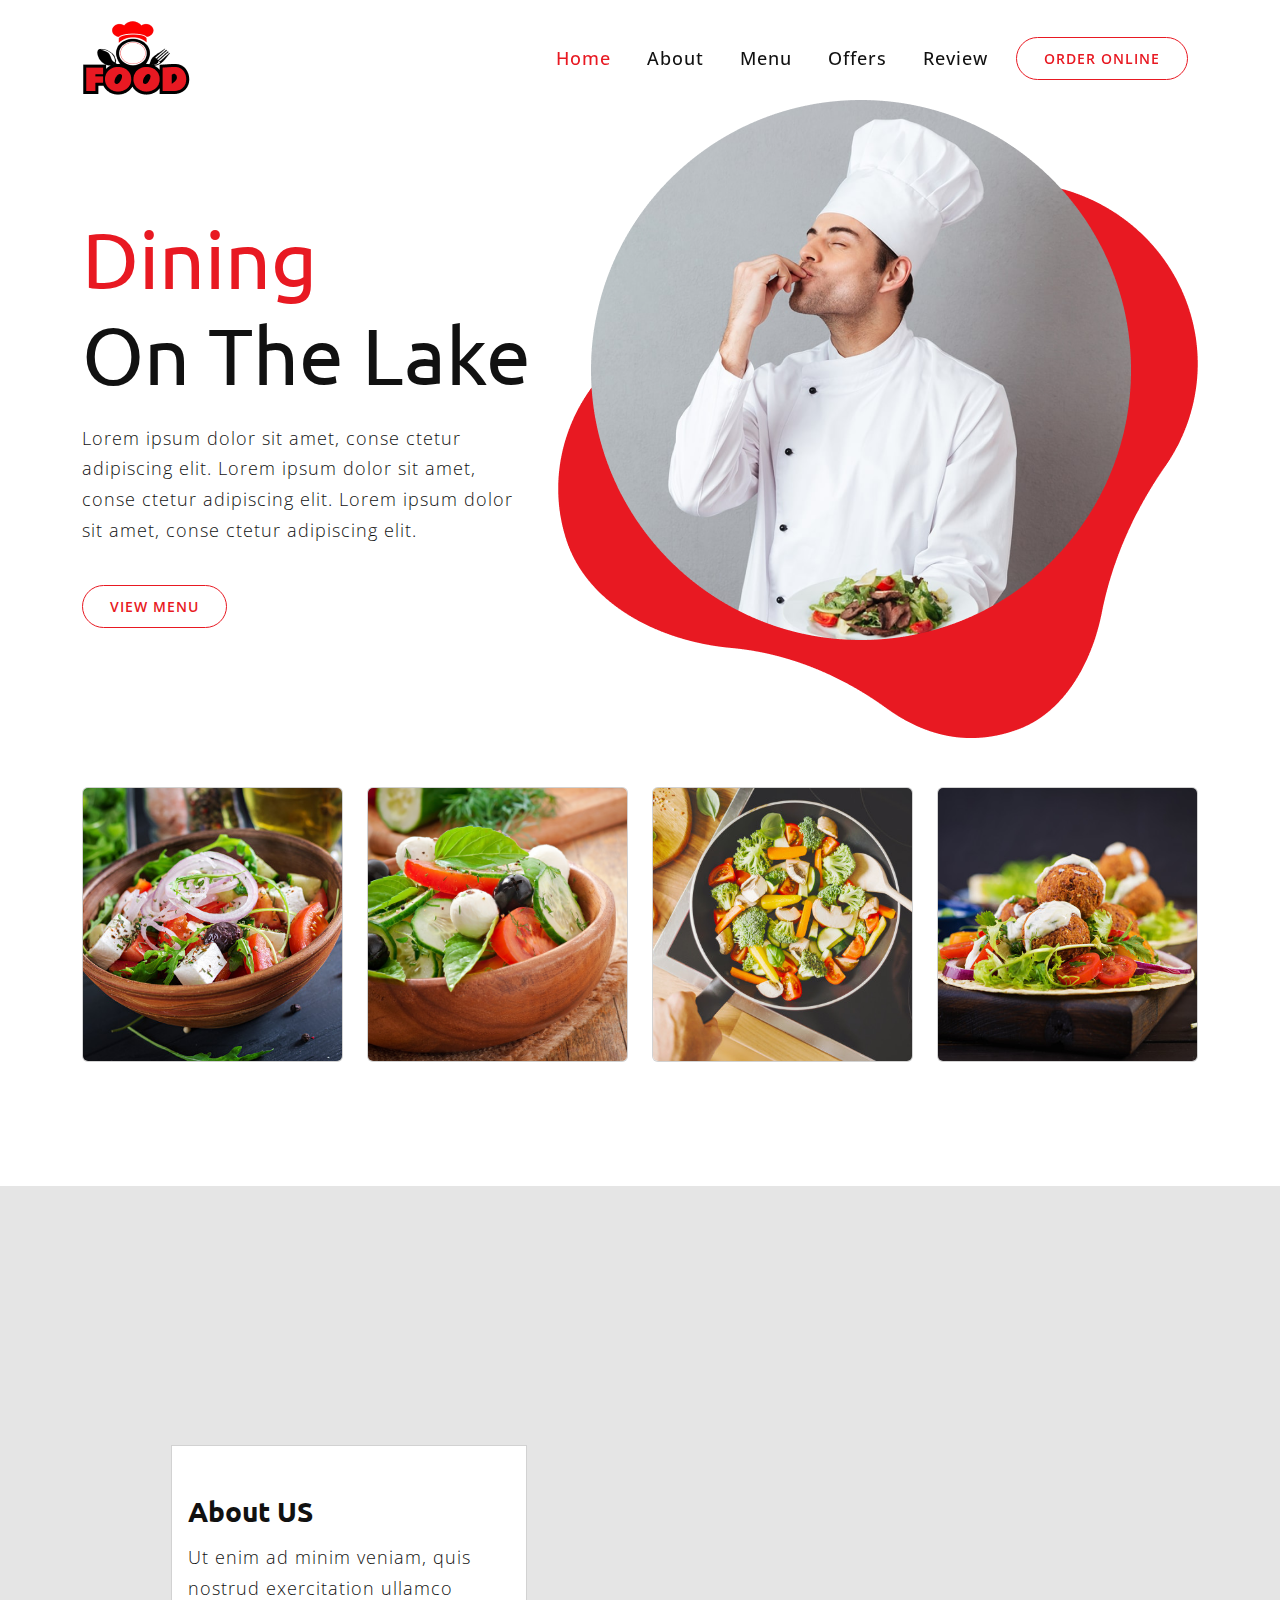
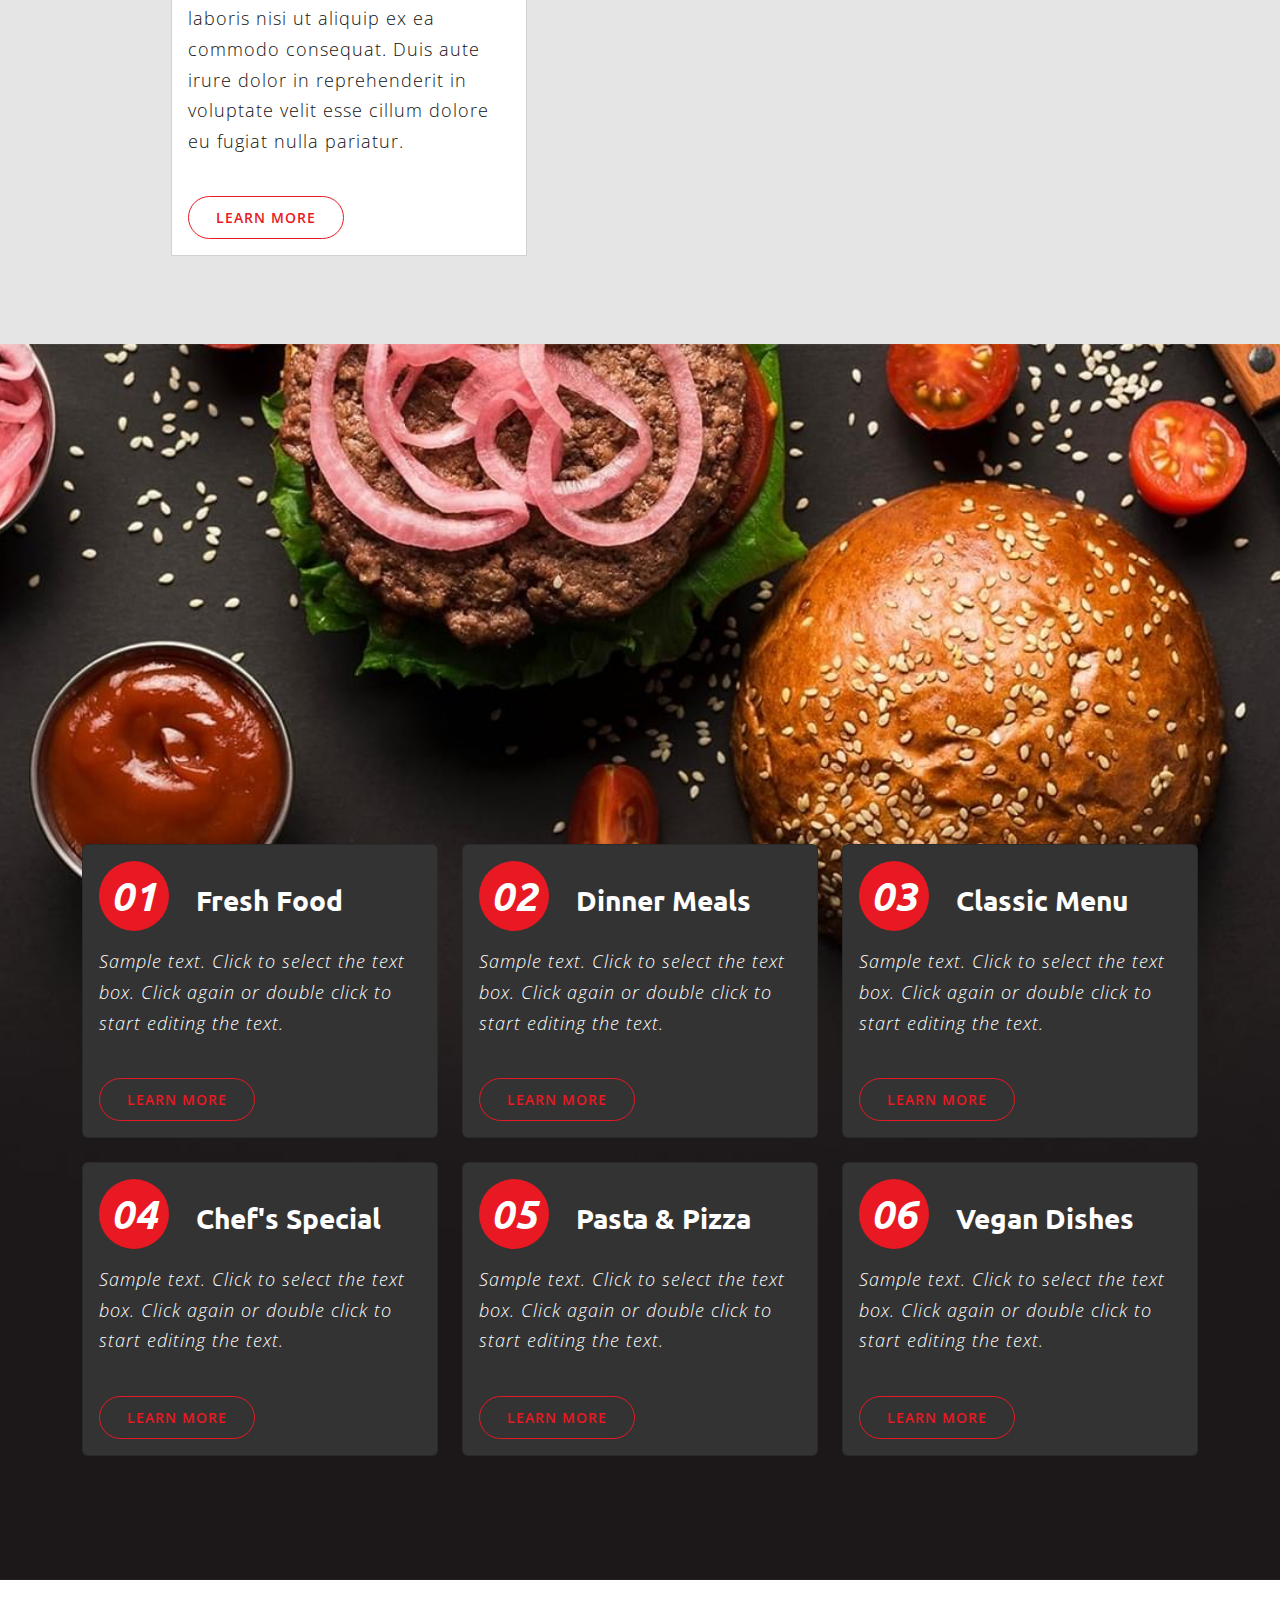
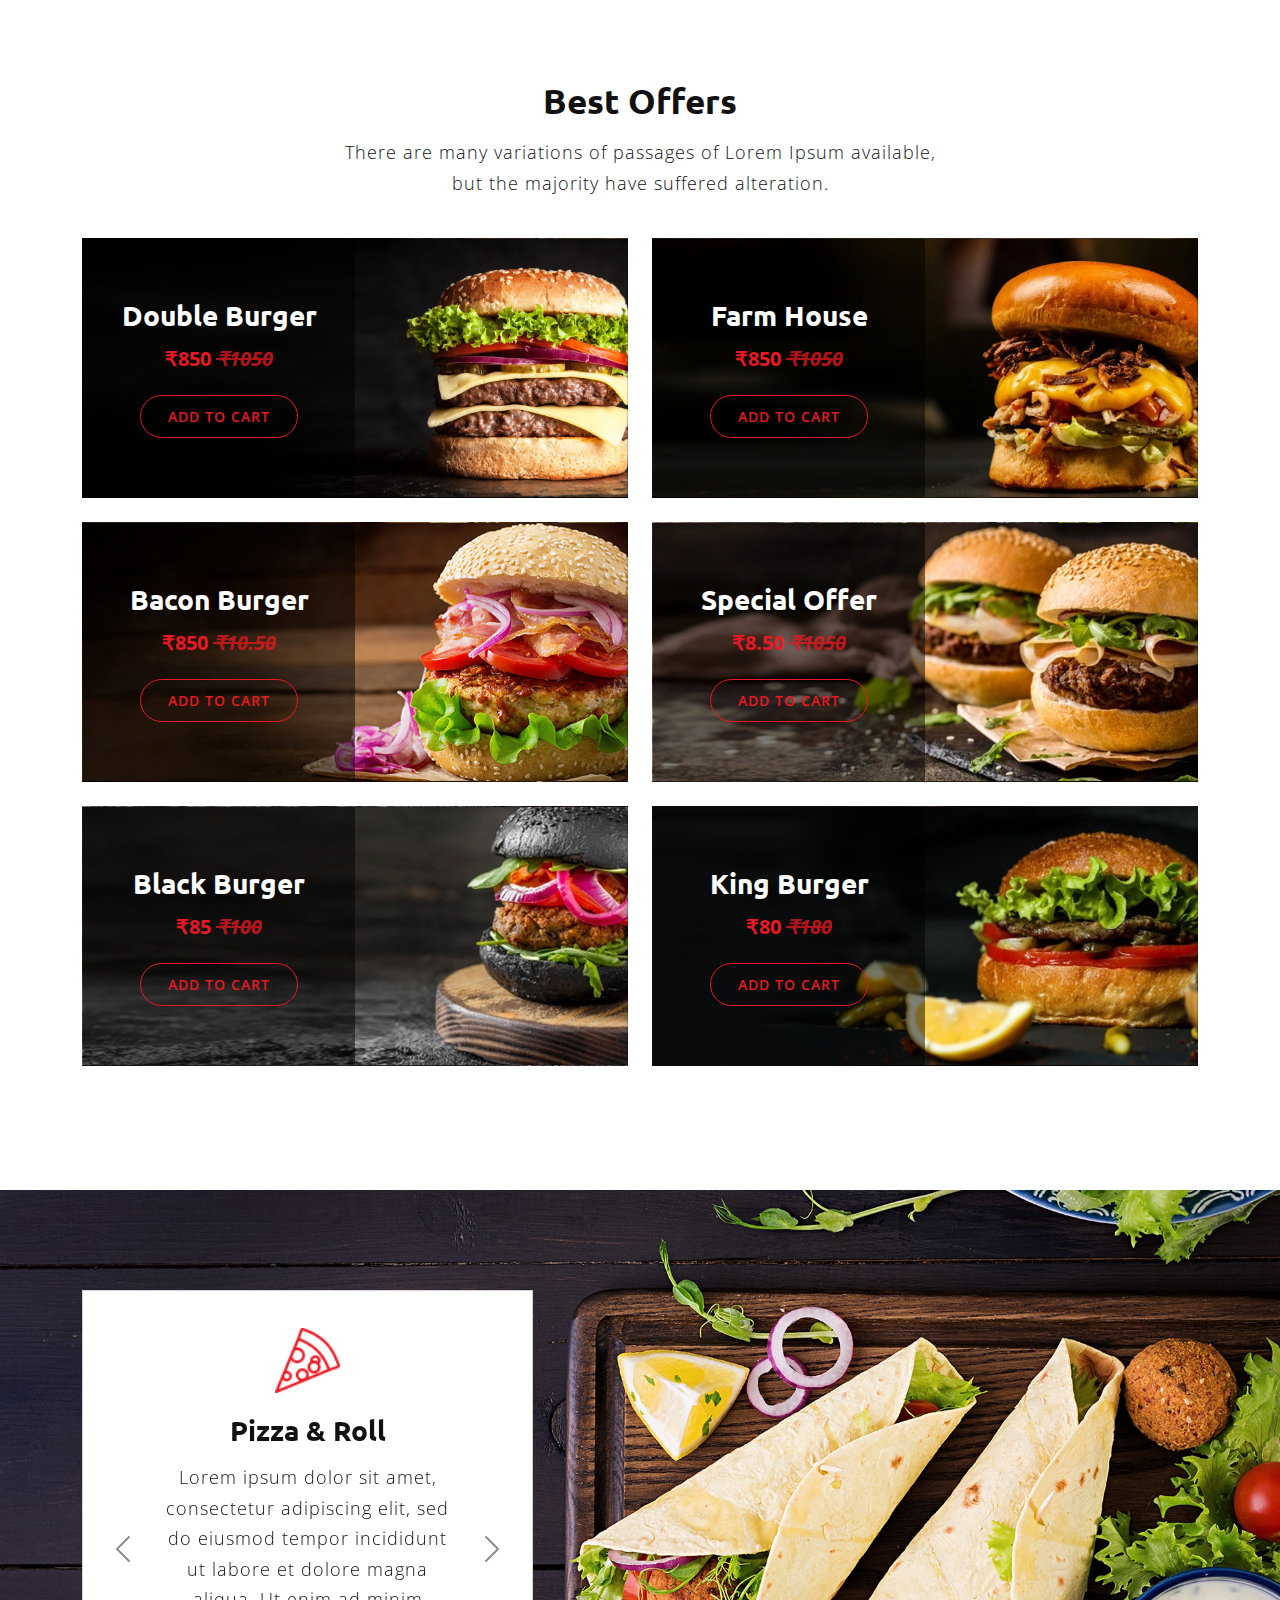
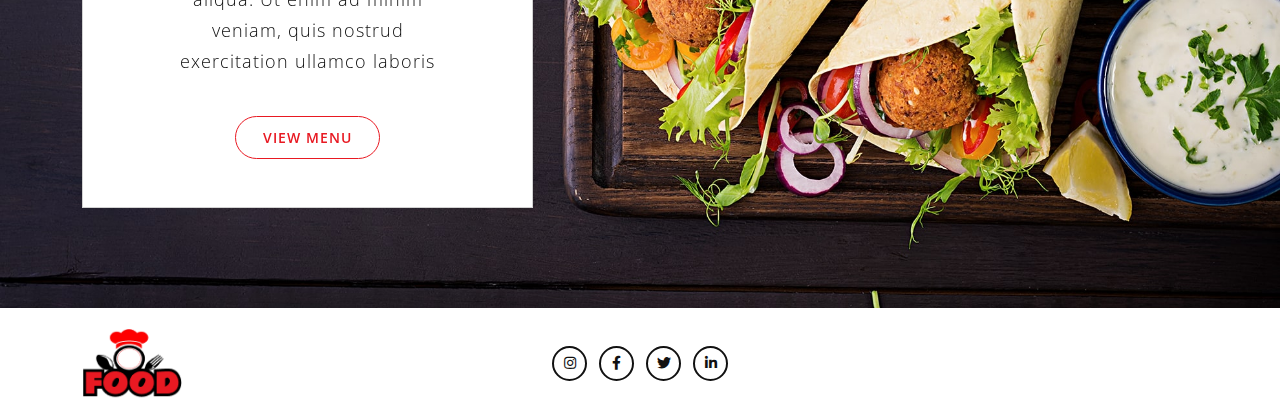
<file: index.html>
<!DOCTYPE html>
<html lang="en">

<head>
    <meta charset="UTF-8">
    <meta name="viewport" content="width=device-width, initial-scale=1.0">
    <title>Resturent</title>

    <!-- FAVICON -->
    <link rel="icon" type="image/png" href="images/favicon.png">

    <!-- Bootstrap 5 CDN Links -->
    <link rel="stylesheet" href="https://cdnjs.cloudflare.com/ajax/libs/twitter-bootstrap/5.1.0/css/bootstrap.min.css">
    <link rel="stylesheet" href="https://cdnjs.cloudflare.com/ajax/libs/font-awesome/5.15.4/css/all.min.css">

    <!-- Custom File's Link -->
    <link rel="stylesheet" href="css/style.css">
    

</head>

<body data-bs-spy="scroll" data-bs-target=".navbar" data-bs-offset="75">
    <!-- Navbar section -->
    <header class="header_wrapper">
        <nav class="navbar navbar-expand-lg fixed-top">
            <div class="container">
                <a class="navbar-brand" href="#">
                    <img decoding="async" src="images/logo.png" class="img-fluid" alt="logo">
                </a>
                <button class="navbar-toggler" type="button" data-bs-toggle="collapse" data-bs-target="#navbarNav"
                    aria-controls="navbarNav" aria-expanded="false" aria-label="Toggle navigation">
                    <i class="fas fa-stream navbar-toggler-icon"></i>
                </button>
                <div class="collapse navbar-collapse justify-content-end" id="navbarNav">
                    <ul class="navbar-nav menu-navbar-nav">
                        <li class="nav-item">
                            <a class="nav-link active" aria-current="page" href="#home">Home</a>
                        </li>
                        <li class="nav-item">
                            <a class="nav-link" href="about.html">About</a>
                        </li>
                        <li class="nav-item">
                            <a class="nav-link" href="menu.html">Menu</a>
                        </li>
                        <li class="nav-item">
                            <a class="nav-link" href="offer.html">Offers</a>
                        </li>
                        <li class="nav-item">
                            <a class="nav-link" href="review.html">Review</a>
                        </li>
                        <li class="nav-item mt-3 mt-lg-0">
                            <a class="main-btn" href="##">Order Online</a>
                        </li>
                    </ul>
                </div>
            </div>
        </nav>
    </header>
    <!-- Navbar section exit -->

    <!-- Banner section -->
    <section id="home" class="banner_wrapper">
        <div class="container">
            <div class="row align-items-center">
                <div class="col-lg-5 text-center text-lg-start order-lg-1 order-2">
                    <h1><span>Dining</span><br> On The Lake</h1>
                    <p>Lorem ipsum dolor sit amet, conse ctetur adipiscing elit. Lorem ipsum dolor sit amet, conse
                        ctetur adipiscing elit. Lorem ipsum dolor sit amet, conse ctetur adipiscing elit.</p>

                    <a class="main-btn mt-4" href="#">View Menu</a>
                </div>
                <div class="col-lg-7 text-center order-lg-2 order-1">
                    <img decoding="async" src="images/Food-Banner.png" class="img-fluid">
                </div>
            </div>
            <div class="row top-menu mt-5">
                <div class="col-lg-3 col-sm-6  mb-4">
                    <div class="card">
                        <img decoding="async" src="./images/Menu/menu-1.jpg" alt="menu">
                    </div>
                </div>
                <div class="col-lg-3 col-sm-6  mb-4">
                    <div class="card">
                        <img decoding="async" src="./images/Menu/menu-2.jpg" alt="menu">
                    </div>
                </div>
                <div class="col-lg-3 col-sm-6  mb-4">
                    <div class="card">
                        <img decoding="async" src="./images/Menu/menu-3.jpg" alt="menu">
                    </div>
                </div>
                <div class="col-lg-3 col-sm-6  mb-4">
                    <div class="card">
                        <img decoding="async" src="./images/Menu/menu-4.jpg" alt="menu">
                    </div>
                </div>
            </div>
        </div>
    </section>
    <!-- Banner section exit -->

    <!-- About section -->
    <section id="about" class="about_wrapper">
        <div class="container">
            <div class="row">
                <div class="col-xl-4 col-lg-5 mb-4 mb-lg-0 order-lg-1 order-2">
                    <div class="card rounded-0">
                        <div class="card-body pt-5">
                            <h3>About US</h3>
                            <p>Ut enim ad minim veniam, quis nostrud exercitation ullamco laboris nisi ut aliquip ex ea
                                commodo consequat. Duis aute irure dolor in reprehenderit in voluptate velit esse cillum
                                dolore eu fugiat nulla pariatur.</p>

                            <a href="#" class="main-btn mt-4">Learn More</a>
                        </div>
                    </div>
                </div>
                <div class="col-xl-8 col-lg-7 mb-4 mb-lg-0 order-lg-2 order-1">
                    <img decoding="async" src="images/about-img.png" class="img-fluid" alt="About Us">
                </div>

            </div>
        </div>
    </section>
    <!-- About section exit -->

    <!-- menu section -->
    <section id="menu" class="menu_wrapper">
        <div class="container">
            <div class="row">
                <div class="col-lg-4 col-md-6 mb-4">
                    <div class="card">
                        <div class="card-body text-md-start text-center">
                            <h3><span class="fst-italic">01</span> Fresh Food</h3>
                            <p class="fst-italic">Sample text. Click to select the text box. Click again or double click
                                to start editing the text.</p>
                            <a href="#" class="main-btn mt-4">Learn More</a>
                        </div>
                    </div>
                </div>
                <div class="col-lg-4 col-md-6 mb-4">
                    <div class="card">
                        <div class="card-body text-md-start text-center">
                            <h3><span class="fst-italic">02</span> Dinner Meals</h3>
                            <p class="fst-italic">Sample text. Click to select the text box. Click again or double click
                                to start editing the text.</p>
                            <a href="#" class="main-btn mt-4">Learn More</a>
                        </div>
                    </div>
                </div>
                <div class="col-lg-4 col-md-6 mb-4">
                    <div class="card">
                        <div class="card-body text-md-start text-center">
                            <h3><span class="fst-italic">03</span> Classic Menu</h3>
                            <p class="fst-italic">Sample text. Click to select the text box. Click again or double click
                                to start editing the text.</p>
                            <a href="#" class="main-btn mt-4">Learn More</a>
                        </div>
                    </div>
                </div>
                <div class="col-lg-4 col-md-6 mb-4">
                    <div class="card">
                        <div class="card-body text-md-start text-center">
                            <h3><span class="fst-italic">04</span> Chef's Special</h3>
                            <p class="fst-italic">Sample text. Click to select the text box. Click again or double click
                                to start editing the text.</p>
                            <a href="#" class="main-btn mt-4">Learn More</a>
                        </div>
                    </div>
                </div>
                <div class="col-lg-4 col-md-6 mb-4">
                    <div class="card">
                        <div class="card-body text-md-start text-center">
                            <h3><span class="fst-italic">05</span> Pasta & Pizza</h3>
                            <p class="fst-italic">Sample text. Click to select the text box. Click again or double click
                                to start editing the text.</p>
                            <a href="#" class="main-btn mt-4">Learn More</a>
                        </div>
                    </div>
                </div>
                <div class="col-lg-4 col-md-6 mb-4">
                    <div class="card">
                        <div class="card-body text-md-start text-center">
                            <h3><span class="fst-italic">06</span> Vegan Dishes</h3>
                            <p class="fst-italic">Sample text. Click to select the text box. Click again or double click
                                to start editing the text.</p>
                            <a href="#" class="main-btn mt-4">Learn More</a>
                        </div>
                    </div>
                </div>

            </div>
        </div>
    </section>
    <!-- menu section exit -->

    <!-- Offer Section -->
    <section id="offers" class="offers_wrapper">
        <div class="container">
            <div class="row">
                <div class="col-sm-12 text-center mb-4">
                    <h2>Best Offers</h2>
                    <p>There are many variations of passages of Lorem Ipsum available,<br class="d-none d-md-block">
                        but the majority have suffered alteration.</p>
                </div>
            </div>
            <div class="row">
                <div class="col-md-6 mb-4">
                    <div class="card rounded-0" style="background-image: url('./images/offers/offer-1.jpg')">
                        <div class="offer-text bg-black bg-opacity-50">
                            <h3 class="text-white">Double Burger</h3>
                            <h5>₹850 <del class="fst-italic opacity-75">₹1050</del></h5>
                            <a href="#" class="main-btn mt-3">Add TO Cart</a>
                        </div>
                    </div>
                </div>
                <div class="col-md-6 mb-4">
                    <div class="card rounded-0" style="background-image: url('./images/offers/offer-2.jpg')">
                        <div class="offer-text bg-black bg-opacity-50">
                            <h3 class="text-white">Farm House</h3>
                            <h5>₹850 <del class="fst-italic opacity-75">₹1050</del></h5>
                            <a href="#" class="main-btn mt-3">Add TO Cart</a>
                        </div>
                    </div>
                </div>
                <div class="col-md-6 mb-4">
                    <div class="card rounded-0" style="background-image: url('./images/offers/offer-3.jpg')">
                        <div class="offer-text bg-black bg-opacity-50">
                            <h3 class="text-white">Bacon Burger</h3>
                            <h5>₹850 <del class="fst-italic opacity-75">₹10.50</del></h5>
                            <a href="#" class="main-btn mt-3">Add TO Cart</a>
                        </div>
                    </div>
                </div>
                <div class="col-md-6 mb-4">
                    <div class="card rounded-0" style="background-image: url('./images/offers/offer-4.jpg')">
                        <div class="offer-text bg-black bg-opacity-50">
                            <h3 class="text-white">Special Offer</h3>
                            <h5>₹8.50 <del class="fst-italic opacity-75">₹1050</del></h5>
                            <a href="#" class="main-btn mt-3">Add TO Cart</a>
                        </div>
                    </div>
                </div>
                <div class="col-md-6 mb-4">
                    <div class="card rounded-0" style="background-image: url('./images/offers/offer-5.jpg')">
                        <div class="offer-text bg-black bg-opacity-50">
                            <h3 class="text-white">Black Burger</h3>
                            <h5>₹85 <del class="fst-italic opacity-75">₹100</del></h5>
                            <a href="#" class="main-btn mt-3">Add TO Cart</a>
                        </div>
                    </div>
                </div>
                <div class="col-md-6 mb-4">
                    <div class="card rounded-0" style="background-image: url('./images/offers/offer-6.jpg')">
                        <div class="offer-text bg-black bg-opacity-50">
                            <h3 class="text-white">King Burger</h3>
                            <h5>₹80 <del class="fst-italic opacity-75">₹180</del></h5>
                            <a href="#" class="main-btn mt-3">Add TO Cart</a>
                        </div>
                    </div>
                </div>
            </div>
        </div>
    </section>
    <!-- offer Section exit -->

    <!-- review Section -->
    <section id="review" class="review_wrapper">
        <div class="container">
            <div class="row">
                <div class="col-lg-5 col-md-7 col-sm-7">
                    <div class="card rounded-0 bg-white p-2">
                        <div id="carouselExampleCaptions" class="carousel slide" data-bs-ride="carousel">
                            <div class="carousel-inner">
                                <div class="carousel-item active">
                                    <div class="carousel-caption">
                                        <img decoding="async" src="./images/review/img-2.png">
                                        <h3>Pizza & Roll</h3>
                                        <p>Lorem ipsum dolor sit amet, consectetur adipiscing elit, sed do eiusmod
                                            tempor incididunt ut labore et dolore magna aliqua. Ut enim ad minim veniam,
                                            quis nostrud exercitation ullamco laboris</p>
                                        <a href="#" class="main-btn mt-4">View Menu</a>
                                    </div>
                                </div>
                                <div class="carousel-item">
                                    <div class="carousel-caption">
                                        <img decoding="async" src="./images/review/img-1.png">
                                        <h3>Burgers</h3>
                                        <p>Lorem ipsum dolor sit amet, consectetur adipiscing elit, sed do eiusmod
                                            tempor incididunt ut labore et dolore magna aliqua. Ut enim ad minim veniam,
                                            quis nostrud exercitation ullamco laboris</p>
                                        <a href="#" class="main-btn mt-4">View Menu</a>
                                    </div>
                                </div>
                            </div>
                            <button class="carousel-control-prev" type="button"
                                data-bs-target="#carouselExampleCaptions" data-bs-slide="prev">
                                <span class="carousel-control-prev-icon" aria-hidden="true"></span>
                                <span class="visually-hidden">Previous</span>
                            </button>
                            <button class="carousel-control-next" type="button"
                                data-bs-target="#carouselExampleCaptions" data-bs-slide="next">
                                <span class="carousel-control-next-icon" aria-hidden="true"></span>
                                <span class="visually-hidden">Next</span>
                            </button>
                        </div>
                    </div>
                </div>
            </div>
        </div>
    </section>
    <!-- offer Section exit -->

    <!-- Footer section -->
    <section id="contact" class="footer_wrapper mt-3 mt-md-0">
        <div class="container">
            <div class="row align-items-center">
                <div class="col-lg-4 col-md-6 text-center text-md-start">
                    <div class="footer-logo mb-3 mb-md-0">
                        <img decoding="async" src="images/logo.png">
                    </div>
                </div>
                <div class="col-lg-4 col-md-6">
                    <ul
                        class="list-unstyled d-flex justify-content-center justify-content-md-end justify-content-lg-center jus social-icon mb-3 mb-md-0">
                        <li>
                            <a href="#"><i class="fab fa-instagram"></i></a>
                        </li>
                        <li>
                            <a href="#"><i class="fab fa-facebook-f"></i> </a>
                        </li>
                        <li>
                            <a href="#"><i class="fab fa-twitter"></i></a>
                        </li>
                        <li>
                            <a href="#"><i class="fab fa-linkedin-in"></i> </a>
                        </li>
                    </ul>
                </div>
               
            </div>
        </div>
    </section>

    <!-- Footer section exit -->

    <!-- Bootstrap 5 JS CDN Links -->
    <script src="https://cdnjs.cloudflare.com/ajax/libs/popper.js/2.9.2/umd/popper.min.js"></script>
    <script src="https://cdnjs.cloudflare.com/ajax/libs/twitter-bootstrap/5.1.0/js/bootstrap.min.js"></script>

    <!-- Custom Js Link -->
    <script src="js/main.js"></script>
</body>

</html>
</file>
<file: css/style.css>
/* TABLE OF CONTENTS */
/* ------------------
1. General
2. Navbar
3. Banner
4. About
5. Menu
6. Offers
7. Review
8. Footer
-------------------- */

/* 1 General */
@import url('https://fonts.googleapis.com/css2?family=Ubuntu:wght@300;400;500;700&display=swap');
@import url('https://fonts.googleapis.com/css2?family=Open+Sans:wght@300;400;500;600;700;800&display=swap');


* {
    box-sizing: border-box;
    margin: 0;
    padding: 0;
}

:root {
    /* Background Color */
    --primary-color: #e81922;
    --secondary-color: #333333;
    --bg-black: #111111;
    --bg-dark: #1C1819;
    --bg-white: #fff;
    --bg-gray: #e5e5e5;

    /* Text Color */
    --primary-text: #e81922;
    --text-white: #fff;
    --text-black: #111111;

    /* Font Family */
    --primary-font: 'Ubuntu', sans-serif;
    --secondary-font: 'Open Sans', sans-serif;
}

body {
    font-family: var(--secondary-font);
    background-color: var(--bg-white);
}

a {
    text-decoration: none;
}

/* 1 Custom CSS */

::-webkit-scrollbar {
    width: 6px;
}

::-webkit-scrollbar-track {
    background: var(--bg-dark-blue);
}

::-webkit-scrollbar-thumb {
    background: var(--primary-color);
}

section {
    padding: 100px 0;
}

.main-btn {
    display: inline-block;
    border-radius: 50px;
    padding: 10px 27px;
    border: 1px solid var(--primary-color); 
    color: var(--primary-text);
    font-weight: 600;
    font-size: 14px;
    text-transform: uppercase;
    letter-spacing: 1px;   
    background:linear-gradient(to right, var(--primary-color) 50%, transparent 50%);
    background-size:200% 100%;
    background-position: right bottom;
    transition:all 0.5s ease-out;
} 
.main-btn:hover {
    color: var(--text-white);  
    background-position: left bottom; 
} 

h1 {
    font-size: 80px;
    line-height: 1.2;
    font-weight: 400;
    color: var(--text-black);
    margin-bottom: 20px;
    font-family: var(--primary-font);
}

h1 span {
    color: var(--primary-color);
}

h2 {
    font-weight: 700;
    font-size: 35px;
    margin-bottom: 15px;
    color: var(--text-black);
    font-family: var(--primary-font);
}

h3 {
    font-weight: 700;
    font-size: 28px;
    margin-bottom: 15px;
    color: var(--text-black);
    font-family: var(--primary-font);
}

h5 {
    font-weight: 700;
    font-size: 20px;
    color: var(--primary-text);
}

p {
    color: var(--text-black);
    font-size: 18px;
    line-height: 1.7;
    letter-spacing: 1px;
    font-weight: 300;
}


/* 2 Navbar */
.header_wrapper .navbar {
    padding: 15px 0;
    -webkit-transition: all .2s linear;
    -o-transition: all .2s linear;
    transition: all .2s linear;
}

.header_wrapper .navbar-brand img {
    max-width: 120px;
    height: auto;
}

.header_wrapper .navbar-toggler:focus {
    box-shadow: none;
}

.header_wrapper .nav-item {
    margin: 0 10px;
}

.header_wrapper .nav-item .nav-link {
    font-size: 18px;
    font-weight: 500;
    letter-spacing: 1px;
    color: var(--text-black);
    display: inline-block;
}

.header_wrapper .nav-item .nav-link.active,
.header_wrapper .nav-item .nav-link:hover {
    color: var(--primary-text);
}

.header-scrolled {
    position: fixed;
    top: 0;
    left: 0;
    width: 100%;
    background-color: var(--bg-white);
    -webkit-box-shadow: 0 4px 6px 0 rgba(12, 0, 46, .05);
    box-shadow: 0 4px 6px 0 rgba(12, 0, 46, .05);
}

/* 3 Banner */
.banner_wrapper {
    padding-top: 100px;
}

.banner_wrapper .top-menu .card {
    height: 275px;
    overflow: hidden;
    cursor: pointer;
}

.banner_wrapper .top-menu .card img {
    width: 100%;
    height: 100%;
    object-fit: cover;
    transition: transform 500ms ease;
}

.banner_wrapper .top-menu .card:hover img {
    transform: scale(1.1)
}

/* 4 About */
.about_wrapper {
    background-color: var(--bg-gray);
    padding-bottom: 130px;
}

.about_wrapper .card {
    z-index: 10;
    right: -25%;
    top: 30%;
}

/* 5 menu wrapper */
.menu_wrapper {
    width: 100%;
    height: auto;
    background-image: url('../images/food-menu-banner.jpg');
    background-repeat: no-repeat;
    background-position: 50% 50%;
    background-size: cover;
    background-color: var(--bg-dark);
}

.menu_wrapper .row {
    padding-top: 400px;
}

.menu_wrapper .card {
    background-color: var(--secondary-color);
}

.menu_wrapper .card h3,
.menu_wrapper .card p {
    color: var(--text-white);
}

.menu_wrapper .card h3 span {
    background-color: var(--primary-color);
    width: 70px;
    height: 70px;
    display: inline-block;
    text-align: center;
    line-height: 70px;
    font-size: 40px;
    border-radius: 50%;
    margin-right: 20px;
}

/* 6 offers */
.offers_wrapper .card {
    height: 100%;
    min-height: 260px;
    box-shadow: 0 0 16px 4px var(--bg-dark-blue);
    background-position: 50% 50%;
    background-size: cover;
}

.offers_wrapper .card .offer-text {
    width: 50%;
    height: 100%;
    background-color: var(--bg-black);
    display: flex;
    flex-direction: column;
    justify-content: center;
    align-items: center;

}

/* 7 review */

.review_wrapper {
    width: 100%;
    height: auto;
    background-image: url('../images/review-banner.jpg');
    background-repeat: no-repeat;
    background-position: 50% 50%;
    background-size: cover;
}

.review_wrapper .carousel-item {
    min-height: 500px;
    height: 100%;
}

.review_wrapper .carousel-item img {
    width: 65px;
    margin-bottom: 20px;
}

.review_wrapper .carousel-control-prev-icon,
.review_wrapper .carousel-control-next-icon {
    filter: brightness(0.10);
}

/* 8 footer */
.footer_wrapper {
    background-color: var(--bg-white);
    padding: 20px 0;
}

.footer_wrapper .footer-logo img {
    width: 100px;
}

.footer_wrapper .social-icon li {
    margin: 6px;
}

.footer_wrapper .social-icon a {
    width: 35px;
    height: 35px;
    line-height: 30px;
    font-size: 14px;
    display: inline-block;
    border: 2px solid var(--bg-black);
    color: var(--text-black);
    text-align: center;
    border-radius: 100%;
    -webkit-transition: all 0.3s cubic-bezier(0.645, 0.045, 0.355, 1);
    transition: all 0.3s cubic-bezier(0.645, 0.045, 0.355, 1);
}

.footer_wrapper .social-icon a:hover {
    background-color: var(--primary-color);
    border-color: var(--primary-color);
    color: var(--text-white);
    box-shadow: 0 10px 15px 0 rgb(0 0 0 / 10%);
    transform: translateY(-3px);
}

.footer_wrapper .copyright-text p {
    font-size: 11px;
    line-height: 20px;
    font-weight: 600;
}

.footer_wrapper .copyright-text a {
    color: var(--primary-color);
}

<!--Responsive Design-->
@media (max-width: 1199px) {
    /* custom css */
    h1 {
        font-size: 65px;
    }
}

@media (max-width:991px) {

    /* custom css */ 

    h2 {
        font-size: 30px;
        line-height: 40px;
    }

    h3 {
        font-size: 20px;
    }

    /* 2 Navbar */
    .header_wrapper .navbar-brand img {
        max-width: 80px;
    }

    .header-scrolled {
        height: auto;
    }
    .header_wrapper .navbar-collapse{
        margin-top:-2px;
    }
    .header_wrapper .menu-navbar-nav {
        text-align: center;
        background-color: var(--bg-white);
        padding-bottom: 15px; 
    }

    .header_wrapper .nav-item .nav-link {
        margin-top: 15px;
    }

    .header_wrapper .navbar-brand img {
        max-width: 67px;
        height: auto;
    }

    /* banner */
    .banner_wrapper {
        padding-top: 70px;
    }

    .banner_wrapper .top-menu .card {
        height: 200px;
    }

    /* About */
    .about_wrapper {
        padding-bottom: unset;
    }

    .about_wrapper .card {
        z-index: 10;
        right: unset;
        top: unset;
    }

}

@media (max-width: 767px) {

    /* custom css */
    h1 {
        font-size: 40px;
        line-height: 48px;
    }

    p {
        font-size: 14px;
        line-height: 24px;
    }

    /* Menu */
    .menu_wrapper .row {
        padding-top: 70px;
    }

    .menu_wrapper .card h3 span {
        width: 50px;
        height: 50px;
        line-height: 50px;
        font-size: 30px;
    }

    /* offers */
    .offers_wrapper .card .offer-text {
        width: 65%;
    }

    /* review */
    .carousel-caption {
        bottom: 0;
    }

    .review_wrapper .carousel-item {
        min-height: 460px;
    }
}
</file>
